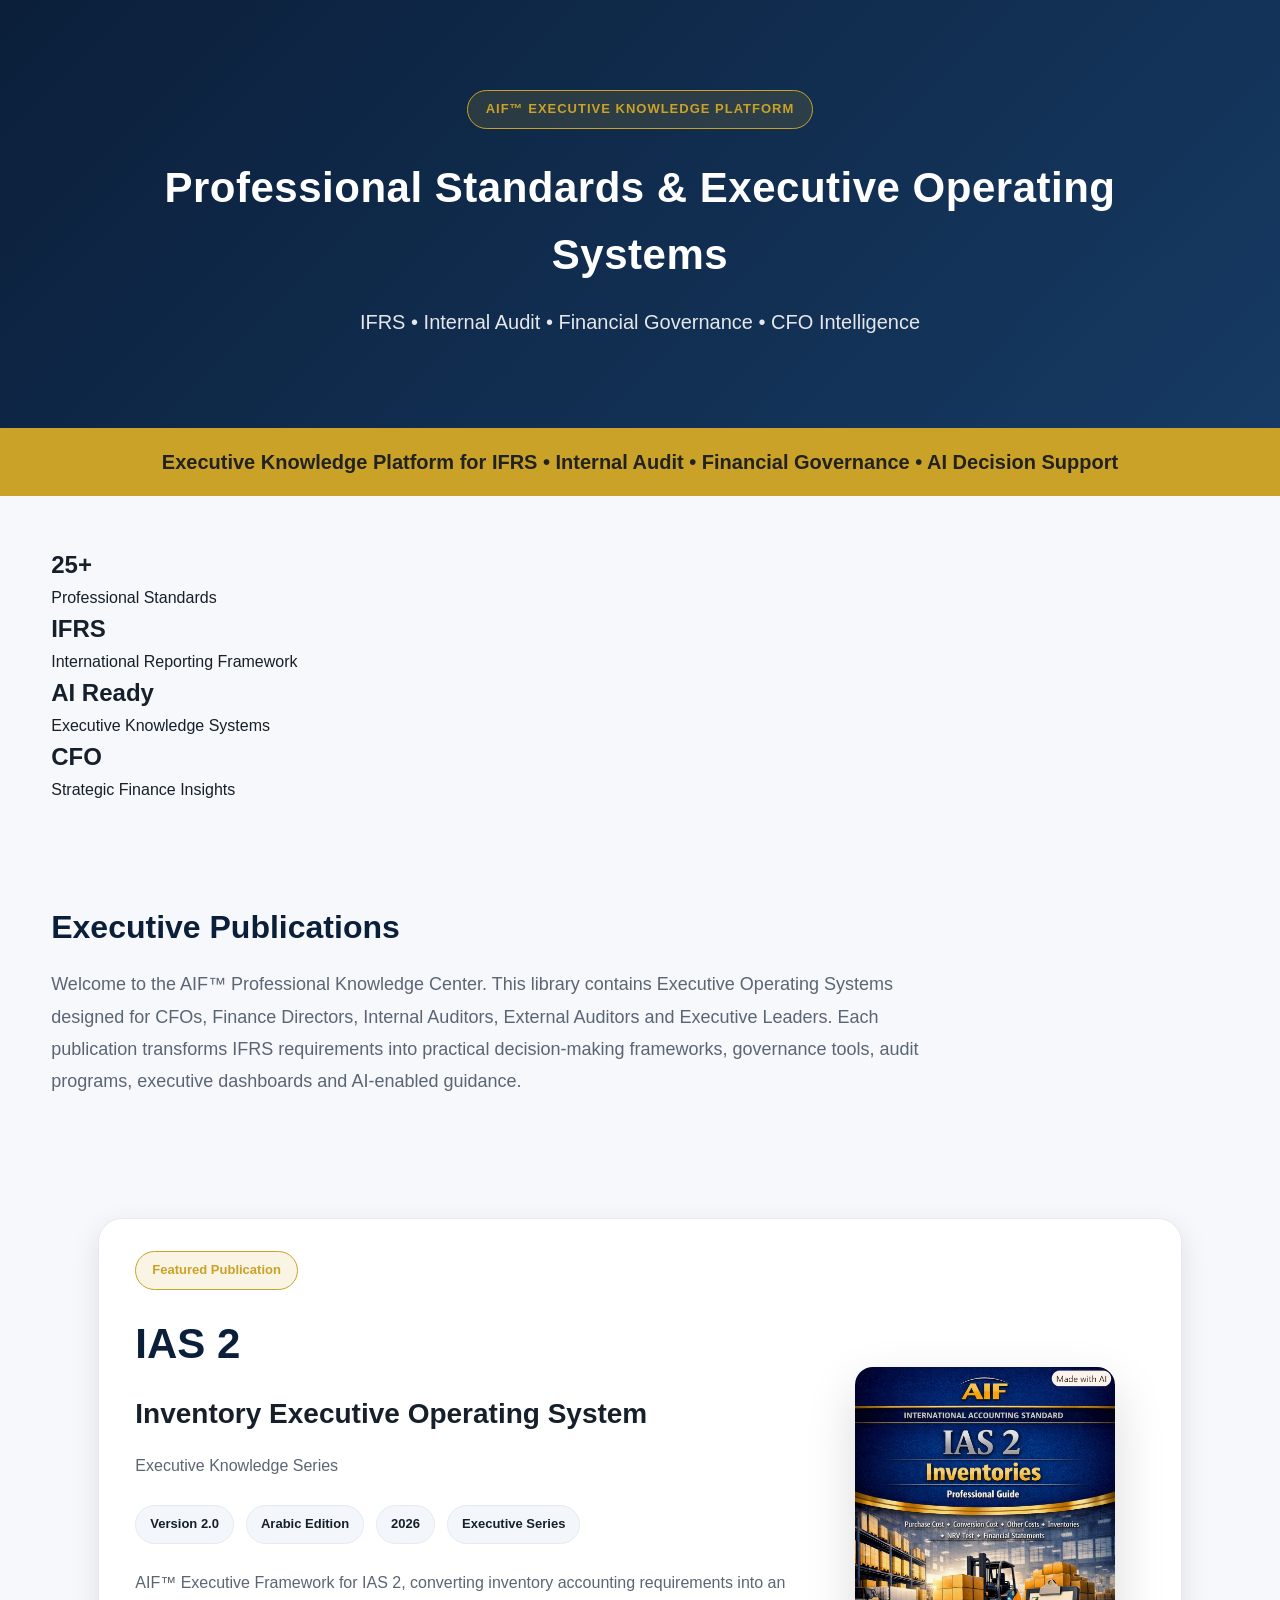
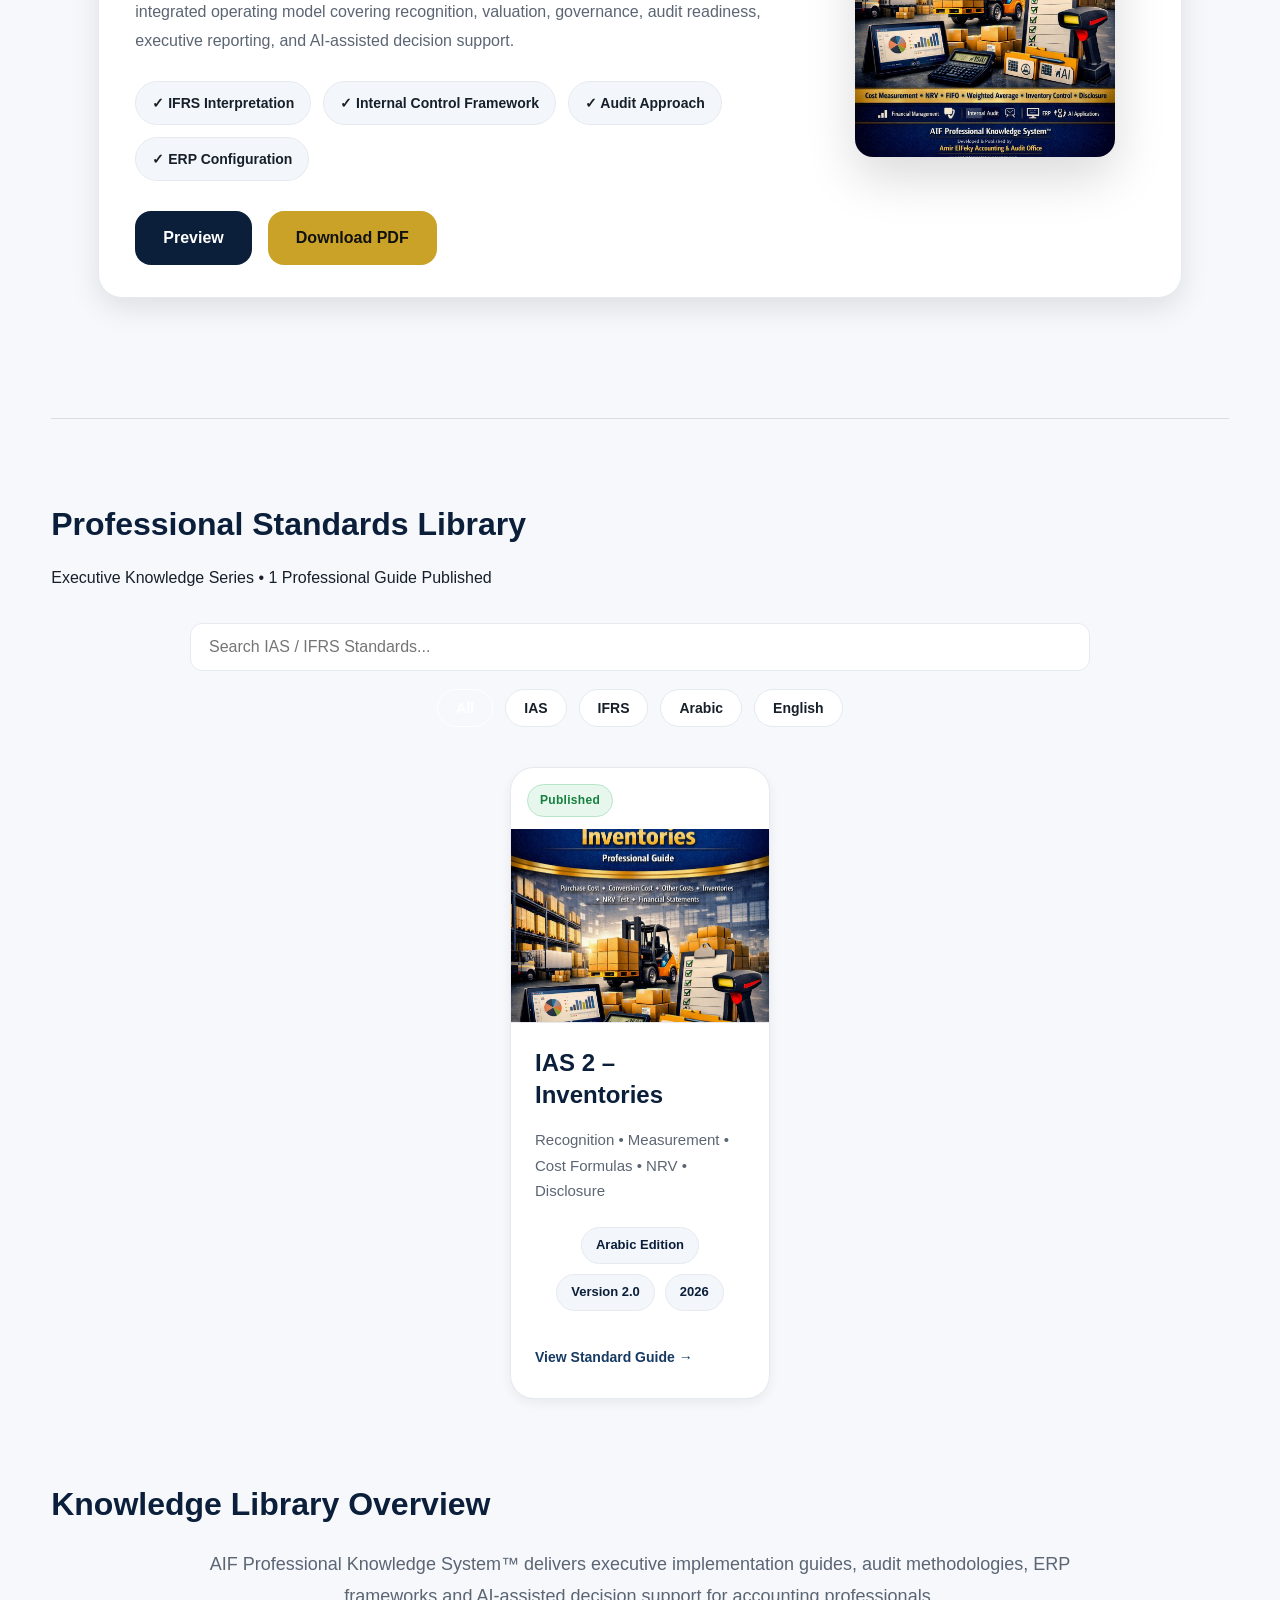
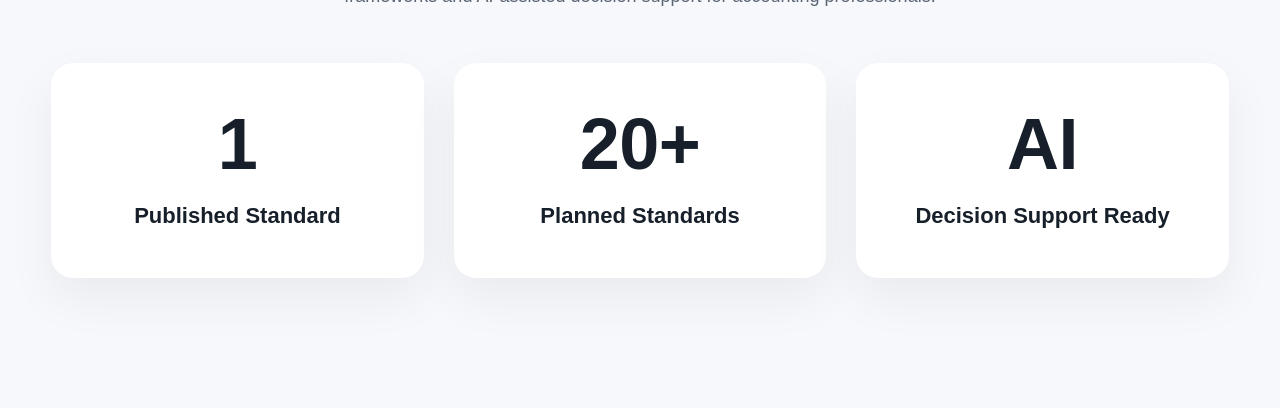
<file: knowledge/index.html>
<!DOCTYPE html>
<html lang="en">
<head>

<meta charset="UTF-8">

<meta name="viewport"
      content="width=device-width, initial-scale=1.0">

<title>AIF Professional Knowledge Center</title>
<link rel="stylesheet" href="css/knowledge.css">


</head>

<body>

<header class="knowledge-header">

    <div class="container">

        <span class="platform-badge">
            AIF™ EXECUTIVE KNOWLEDGE PLATFORM
        </span>


        <h1>
            Professional Standards & Executive Operating Systems
        </h1>


        <p>
            IFRS • Internal Audit • Financial Governance • CFO Intelligence
        </p>


    </div>

</header>

<section class="executive-banner">

<div class="container">

<h3 class="executive-banner-title">
Executive Knowledge Platform for IFRS • Internal Audit • Financial Governance • AI Decision Support

</h3>

</div>

</section>
 <section class="executive-stats">

<div class="container stats-grid">


<div class="stat-card">

<h2>25+</h2>

<p>Professional Standards</p>

</div>



<div class="stat-card">

<h2>IFRS</h2>

<p>International Reporting Framework</p>

</div>



<div class="stat-card">

<h2>AI Ready</h2>

<p>Executive Knowledge Systems</p>

</div>



<div class="stat-card">

<h2>CFO</h2>

<p>Strategic Finance Insights</p>

</div>


</div>

</section>     

<div class="container">

<h2 class="section-title">
    Executive Publications
</h2>

<p class="section-description">      
Welcome to the AIF™ Professional Knowledge Center.

This library contains Executive Operating Systems designed for CFOs, Finance Directors,
Internal Auditors, External Auditors and Executive Leaders.

Each publication transforms IFRS requirements into practical decision-making frameworks,
governance tools, audit programs, executive dashboards and AI-enabled guidance.

</p>
<section class="featured-publication">

<div class="container">

<div class="featured-content">


<div class="featured-text">

<span class="publication-badge">
Featured Publication
</span>

<h2 class="featured-standard">
    IAS 2
</h2>

<h3 class="featured-title">
    Inventory Executive Operating System
</h3>

<p class="featured-edition">
    Executive Knowledge Series 
</p>
<div class="publication-meta">

    <span>Version 2.0</span>

    <span>Arabic Edition</span>

    <span>2026</span>

    <span>Executive Series</span>

</div>

      <p class="featured-summary">

AIF™ Executive Framework for IAS 2, converting inventory accounting requirements into an integrated operating model covering recognition, valuation, governance, audit readiness, executive reporting, and AI-assisted decision support.

</p>

<div class="feature-list">

<span>✓ IFRS Interpretation</span>

<span>✓ Internal Control Framework</span>

<span>✓ Audit Approach</span>

<span>✓ ERP Configuration</span>

</div>
      <div class="publication-actions">

    <a href="#" class="btn-primary">
        Preview
    </a>

    <a href="#" class="btn-secondary">
        Download PDF
    </a>

</div>


</div>


<div class="featured-cover">

<img src="images/covers/ias-2-cover.png"
alt="IAS 2 Inventory Executive Operating System">

</div>

</div>

</section>  


<hr style="margin:50px 0;border:none;border-top:1px solid #ddd;">
      <section class="knowledge-library">

    <h2 class="section-title">
    Professional Standards Library
</h2>

<p class="library-subtitle">
    Executive Knowledge Series • 1 Professional Guide Published
</p>

<div class="library-toolbar">

    <input
        type="text"
        class="library-search"
        placeholder="Search IAS / IFRS Standards...">

    <div class="library-filters">

        <button class="filter-btn active">All</button>

        <button class="filter-btn">IAS</button>

        <button class="filter-btn">IFRS</button>

        <button class="filter-btn">Arabic</button>

        <button class="filter-btn">English</button>

    </div>

</div>

            <div class="library-content">

<div class="library-grid">        
    
          <article class="standard-card">

<div class="standard-status published">
        Published
    </div>
                
        <div class="standard-cover">

            <img src="images/covers/ias-2-cover.png"
                 alt="IAS 2 Inventory">

    </div>
                <div class="standard-content">

    <h3 class="standard-title">
        IAS 2 – Inventories
    </h3>

   <p class="standard-description">

    Recognition • Measurement • Cost Formulas • NRV • Disclosure

</p>

                      <div class="standard-meta">

    <span>Arabic Edition</span>

    <span>Version 2.0</span>

    <span>2026</span>

</div>

<a href="standards/ias-2.html"
   class="standard-link"
   aria-label="Open IAS 2 Professional Guide">
    View Standard Guide →
</a> 

</div>                      
</article>

  </div>
      </div>

     <div class="library-overview">

    <h2 class="section-title">
        Knowledge Library Overview
    </h2>

    <p class="library-overview-text">

        AIF Professional Knowledge System™ delivers executive implementation guides,
        audit methodologies, ERP frameworks and AI-assisted decision support for
        accounting professionals.

    </p>

<div class="library-overview-grid">
      
<div class="overview-card">

<div class="overview-number">1</div>

<p>
Published Standard
</p>
      
</div>

<div class="overview-card">

<div class="overview-number">20+</div>

    <p>
        Planned Standards
    </p>

</div>
      
<div class="overview-card">

<div class="overview-number">AI</div>

    <p>
        Decision Support Ready
    </p>
</div>

</div>
           
</div>
            
</section> 

      <script src="js/knowledge.js"></script>
</body>
      </html>
</file>
<file: knowledge/css/knowledge.css>
/* ==========================================================
   AIF Professional Knowledge Center
   Executive Operating System
   Version: 1.0
   Author: Amir ElFeky
========================================================== */

/* ---------- Global ---------- */

/* ==========================================================
   AIF™ EXECUTIVE KNOWLEDGE PLATFORM
   DESIGN SYSTEM V1.0
========================================================== */

:root{


    /* Brand Identity */

    --aif-navy:#0B1F3A;

    --aif-blue:#163A63;

    --aif-gold:#C9A227;

    --aif-platinum:#E5E7EB;

    --aif-white:#FFFFFF;
   

    /* Background */

    --bg-main:#F6F8FC;

    --bg-card:#FFFFFF;

    --bg-dark:#081525;



    /* Typography */

    --text-primary:#17202A;

    --text-secondary:#5B6573;

    --text-light:#FFFFFF;



    /* Borders */

    --border-light:#E6EAF0;



    /* Shadows */

    --shadow-sm:
    0 4px 12px rgba(0,0,0,.06);


    --shadow-md:
    0 10px 30px rgba(0,0,0,.10);


    --shadow-lg:
    0 20px 50px rgba(0,0,0,.15);



    /* Radius */

    --radius-sm:8px;

    --radius-md:16px;

    --radius-lg:24px;



    /* Spacing */

    --space-1:8px;

    --space-2:16px;

    --space-3:24px;

    --space-4:40px;

    --space-5:60px;


}
/* ==========================================================
   Global Reset
========================================================== */

*{

    margin:0;

    padding:0;

    box-sizing:border-box;

}

body{

    font-family:Arial,sans-serif;

    background:var(--bg-main);

    color:var(--text-primary);

    line-height:1.6;

    -webkit-font-smoothing:antialiased;

}

.container{

    width:min(1200px,92%);
    margin:auto;
    padding:50px 0;

}
/* ==========================================================
   Executive Banner
========================================================== */


.executive-banner{
   

    background:var(--aif-gold);

    text-align:center;

    padding:18px 0;

}
.executive-banner .container{

    padding:0;

}


.executive-banner-title{

    margin:0;

    color:#222;

    font-size:20px;

    font-weight:700;

}
/* ==========================================================
   AIF Executive Header
========================================================== */


.knowledge-header{

    background:
    linear-gradient(
        135deg,
        var(--aif-navy),
        var(--aif-blue)
    );

    color:var(--text-light);

    text-align:center;

    padding:70px 20px;

}

.knowledge-header h1{

    margin:0;

    font-size:42px;

    font-weight:800;

    letter-spacing:.5px;

}

.knowledge-header p{

    margin-top:18px;

    font-size:20px;

    color:var(--aif-platinum);

    font-weight:500;

}
/* ==========================================================
   Knowledge Header Elements
========================================================== */


.knowledge-header .container{

    padding:20px;

}


.platform-badge{

    display:inline-block;

    background:rgba(201,162,39,.15);

    color:var(--aif-gold);

    border:1px solid var(--aif-gold);

    padding:8px 18px;

    border-radius:50px;

    font-size:13px;

    font-weight:700;

    letter-spacing:1px;

    margin-bottom:25px;

}
/* ==========================================================
   Featured Publication
========================================================== */

.featured-publication{

    margin:70px 0;

}


.featured-content{

    display:grid;

    grid-template-columns:minmax(0,1.35fr) 320px;

    gap:36px;

    align-items:center;

    background:var(--bg-card);

    border:1px solid var(--border-light);

    border-radius:var(--radius-lg);

    padding:32px 36px;

    box-shadow:var(--shadow-md);

    max-width:1180px;

    margin:auto;

}


.publication-badge{

    display:inline-block;

    background:rgba(201,162,39,.12);

    color:var(--aif-gold);

    border:1px solid var(--aif-gold);

    padding:8px 16px;

    border-radius:50px;

    font-size:13px;

    font-weight:700;

    margin-bottom:20px;

}


.featured-text h2{

    margin:0;

    color:var(--aif-navy);

    font-size:42px;

    font-weight:800;

}


.featured-text h3{

    margin:15px 0;

    color:var(--text-primary);

    font-size:28px;

}


.featured-text p{

    color:var(--text-secondary);

    line-height:1.8;

    margin-bottom:25px;

}


.feature-list{

    display:flex;

    flex-wrap:wrap;

    gap:12px;

}


.feature-list span{

    background:#F3F6FA;

    border:1px solid var(--border-light);

    padding:10px 16px;

    border-radius:50px;

    font-size:14px;

    font-weight:600;

}


.featured-cover{

    display:flex;

    justify-content:center;

    align-items:flex-start;

    padding-top:8px;

}

.featured-cover img{

    width:100%;

    max-width:260px;

    height:auto;

    border-radius:18px;

    box-shadow:var(--shadow-lg);

}
/* ==========================================================
   Section Titles
========================================================== */

.section-title{

    font-size:32px;

    color:var(--aif-navy);

    margin-bottom:15px;

    font-weight:700;

}
/* ==========================================================
   Section Description
========================================================== */

.section-description{

    max-width:900px;

    font-size:18px;

    color:var(--text-secondary);

    line-height:1.8;

    margin-bottom:40px;

}
/* ==========================================================
   Knowledge Overview Cards
========================================================== */

.overview-card{


    min-width:220px;

    background:var(--bg-card);

    padding:30px;

    border-radius:15px;

    box-shadow:var(--shadow-md);

    text-align:center;

}
/* ==========================================================
   Publication Meta
========================================================== */

.publication-meta{

    display:flex;

    flex-wrap:wrap;

    gap:12px;

    margin:18px 0 25px;

}

.publication-meta span{

    background:#F3F6FA;

    color:var(--text-primary);

    border:1px solid var(--border-light);

    padding:8px 14px;

    border-radius:50px;

    font-size:13px;

    font-weight:600;

}
/* ==========================================================
   Publication Actions
========================================================== */

.publication-actions{

    display:flex;

    gap:16px;

    margin-top:30px;

    flex-wrap:wrap;

}

.btn-primary{

    display:inline-block;

    background:var(--aif-navy);

    color:var(--aif-white);

    padding:14px 28px;

    border-radius:var(--radius-md);

    text-decoration:none;

    font-weight:700;

    transition:.3s;

}

.btn-primary:hover{

    background:var(--aif-blue);

    transform:translateY(-2px);

}

.btn-secondary{

    display:inline-block;

    background:var(--aif-gold);

    color:#111;

    padding:14px 28px;

    border-radius:var(--radius-md);

    text-decoration:none;

    font-weight:700;

    transition:.3s;

}

.btn-secondary:hover{

    transform:translateY(-2px);

    box-shadow:var(--shadow-sm);

}
/* ==========================================================
   Knowledge Card
========================================================== */

.knowledge-card{

    background:var(--bg-card);

    border:1px solid var(--border-light);

    border-radius:var(--radius-md);

    box-shadow:var(--shadow-sm);

    transition:.3s ease;

}

.knowledge-card:hover{

    transform:translateY(-6px);

    box-shadow:var(--shadow-lg);

}
/* ==========================================================
   Responsive Images
========================================================== */
img{

    display:block;
    max-width:100%;
    height:auto;

}
/* ==========================================================
   Global Grid
========================================================== */

.grid{

    display:grid;

    gap:30px;

}

.grid-2{

    grid-template-columns:repeat(2,1fr);

}

.grid-3{

    grid-template-columns:repeat(3,1fr);

}

.grid-4{

    grid-template-columns:repeat(4,1fr);

}
/* ==========================================================
   Knowledge Overview
========================================================== */

.overview-grid{

    display:grid;

    grid-template-columns:repeat(auto-fit,minmax(220px,1fr));

    gap:25px;

    margin-top:30px;

}
/* ==========================================================
   Overview Card Typography
========================================================== */

.overview-number{

    color:var(--aif-navy);

    font-size:52px;

   letter-spacing:-0.5px;

    font-weight:800;

    line-height:1;

    margin-bottom:12px;

}

.overview-card p{

    margin:0;

    font-size:18px;

    color:var(--text-secondary);

    font-weight:600;

}
/* ==========================================================
   Knowledge Library
========================================================== */

.knowledge-library{

    margin:80px 0;

}

.library-grid{

    display:grid;

   grid-template-columns:repeat(auto-fit,minmax(230px,260px));

    justify-content:center;

    gap:24px;

}
/* ==========================================================
   Standard Card
========================================================== */

.standard-card{

    background:var(--bg-card);

    border:1px solid var(--border-light);

    border-radius:var(--radius-lg);

    overflow:hidden;

    box-shadow:var(--shadow-sm);

   transition:
    transform .35s ease,
    box-shadow .35s ease,
    border-color .35s ease;

}

.standard-card:hover{

    transform:translateY(-8px);

    box-shadow:var(--shadow-lg);

   border-color:#D8E4F2;

}
/* ==========================================================
   Standard Cover
========================================================== */

.standard-cover{

    position:relative;

    overflow:hidden;

    background:var(--bg-main);

   border-bottom:1px solid var(--border-light);

}

.standard-cover img{

    display:block;

    width:100%;

    aspect-ratio:4/3;

    object-fit:cover;

    object-position:center;

   transition:transform .5s ease;

    will-change:transform;

}
.standard-card:hover .standard-cover img{

    transform:scale(1.03);

}
/* ==========================================================
   Standard Content
========================================================== */

.standard-content{

    padding:24px 24px 28px;

}
/* ==========================================================
   Standard Title
========================================================== */

.standard-title{

    color:var(--aif-navy);

    font-size:24px;

    font-weight:800;

    line-height:1.3;

    min-height:64px;

    margin-bottom:16px;

}
/* ==========================================================
   Standard Description
========================================================== */

.standard-description{

    color:var(--text-secondary);

    font-size:15px;

    line-height:1.7;

    min-height:80px;

    margin-bottom:20px;

}
/* ==========================================================
   Standard Meta
========================================================== */

.standard-meta{

    display:flex;

   justify-content:center;

    flex-wrap:wrap;

    gap:10px;

    margin-bottom:25px;

}


.standard-meta span{

    background:#F3F6FA;

    color:var(--aif-navy);

    border:1px solid var(--border-light);

    padding:7px 14px;

    border-radius:50px;

    font-size:13px;

    font-weight:700;

}
/* ==========================================================
   Standard Actions
========================================================== */

.standard-actions{

    display:flex;

    gap:14px;

    flex-wrap:wrap;

}


.standard-actions a{

    display:inline-flex;

    align-items:center;

    justify-content:center;

    padding:12px 22px;

    border-radius:var(--radius-md);

    text-decoration:none;

    font-weight:700;

    font-size:14px;

    transition:.3s ease;

}
.standard-actions .primary{

    background:var(--aif-navy);

    color:var(--aif-white);

}


.standard-actions .primary:hover{

    background:var(--aif-blue);

    transform:translateY(-2px);

}
.standard-actions .secondary{

    background:var(--aif-gold);

    color:#111;

}


.standard-actions .secondary:hover{

    transform:translateY(-2px);

    box-shadow:var(--shadow-sm);

}
/* ==========================================================
   Responsive Design
========================================================== */
@media (max-width:992px){

    .featured-content{

        grid-template-columns:1fr;

        text-align:center;

    }
   
   .knowledge-header h1{

    font-size:34px;

}

.featured-text h2{

    font-size:34px;

}

.featured-text h3{

    font-size:24px;

}

}

@media (max-width:768px){

    .container{

        width:92%;

    }

}
/* ==========================================================
   Library Toolbar
========================================================== */

.library-toolbar{

    max-width:900px;

    margin:32px auto 40px;

}

.library-search{

    width:100%;

   box-sizing:border-box;

    padding:14px 18px;

    border:1px solid var(--border-light);

    border-radius:12px;

    background:var(--bg-card);

    color:var(--text-main);

    font-size:16px;

    transition:.3s;

    margin-bottom:18px;

}

.library-search:focus{

    outline:none;

    border-color:var(--primary);

    box-shadow:0 0 0 3px rgba(59,130,246,.15);

}

.library-filters{

    display:flex;

    justify-content:center;

    flex-wrap:wrap;

    gap:12px;

}

.filter-btn{

    padding:10px 18px;

    border:1px solid var(--border-light);

    border-radius:999px;

    background:var(--bg-card);

    color:var(--text-main);

    cursor:pointer;

    font-size:14px;

    font-weight:600;

    transition:all .30s ease;

}

.filter-btn:hover{

    transform:translateY(-2px);

    box-shadow:var(--shadow-sm);

}

.filter-btn.active{

    background:var(--primary);

    color:#fff;

    border-color:var(--primary);

}
/* ==========================================================
   Library Layout
========================================================== */

.library-layout{

    display:grid;

    grid-template-columns:320px 1fr 260px;

    gap:48px;

    align-items:start;

    margin-top:50px;

    margin-bottom:80px;

}
/*==========================================================
Knowledge Library Overview
==========================================================*/

.library-overview{

    margin-top:80px;

}

.library-overview-text{

    max-width:900px;

    margin:18px auto 50px;

    text-align:center;

    font-size:18px;

    line-height:1.8;

    color:var(--text-secondary);

}

.library-overview-grid{

    display:grid;

    grid-template-columns:repeat(3,1fr);

    gap:30px;

    margin-top:40px;

}

.overview-card{

    background:#fff;

    border-radius:22px;

    padding:45px 30px;

    text-align:center;

    box-shadow:0 20px 50px rgba(0,0,0,.06);

    transition:.35s;

}

.overview-card:hover{

    transform:translateY(-8px);

    box-shadow:0 30px 70px rgba(0,0,0,.12);

}

.overview-number{

    font-size:72px;

    font-weight:800;

    color:var(--primary);

    line-height:1;

    margin-bottom:18px;

}

.overview-card p{

    font-size:22px;

    font-weight:600;

    color:var(--text-main);

}
/*==========================================================
Responsive - Knowledge Library
==========================================================*/

@media (max-width:992px){

    .library-overview-grid{

        grid-template-columns:1fr;

    }

}
/* ==========================================================
   Standard Card Action Link
========================================================== */

.standard-link{

    display:inline-flex;

    align-items:center;

    justify-content:center;

    margin-top:10px;

    color:var(--aif-blue);

    font-size:14px;

    font-weight:700;

    text-decoration:none;

    transition:.3s ease;

}


.standard-link:hover{

    transform:translateX(4px);

    color:var(--aif-navy);

}
/* ==========================================================
   Standard Download Area
========================================================== */

.standard-download{

    margin-top:25px;

    padding-top:20px;

    border-top:1px solid var(--border-light);

}


.download-label{

    font-size:13px;

    font-weight:700;

    color:var(--text-secondary);

    margin-bottom:12px;

}


.download-buttons{

    display:flex;

    justify-content:center;

    gap:10px;

    flex-wrap:wrap;

}


.download-btn{

    display:inline-flex;

    align-items:center;

    justify-content:center;

    padding:8px 16px;

    border-radius:999px;

    background:var(--primary);

    color:#fff;

    font-size:13px;

    font-weight:700;

    text-decoration:none;

    transition:.3s ease;

}


.download-btn:hover{

    transform:translateY(-2px);

    box-shadow:var(--shadow-sm);

}
/* ==========================================================
   Standard Status Badge
========================================================== */

.standard-status{

    display:inline-flex;

    align-items:center;

    gap:6px;

   margin:16px 16px 12px;

    padding:6px 12px;

    border-radius:999px;

    font-size:12px;

    font-weight:700;

    letter-spacing:.3px;

}

.standard-status.published{

    background:#E8F7EE;

    color:#15803D;

    border:1px solid #B7E4C7;

}

.standard-status.updated{

    background:#E8F1FF;

    color:#1D4ED8;

    border:1px solid #BFDBFE;

}

.standard-status.coming{

    background:#FFF7E6;

    color:#B45309;

    border:1px solid #FCD34D;

}
</file>
